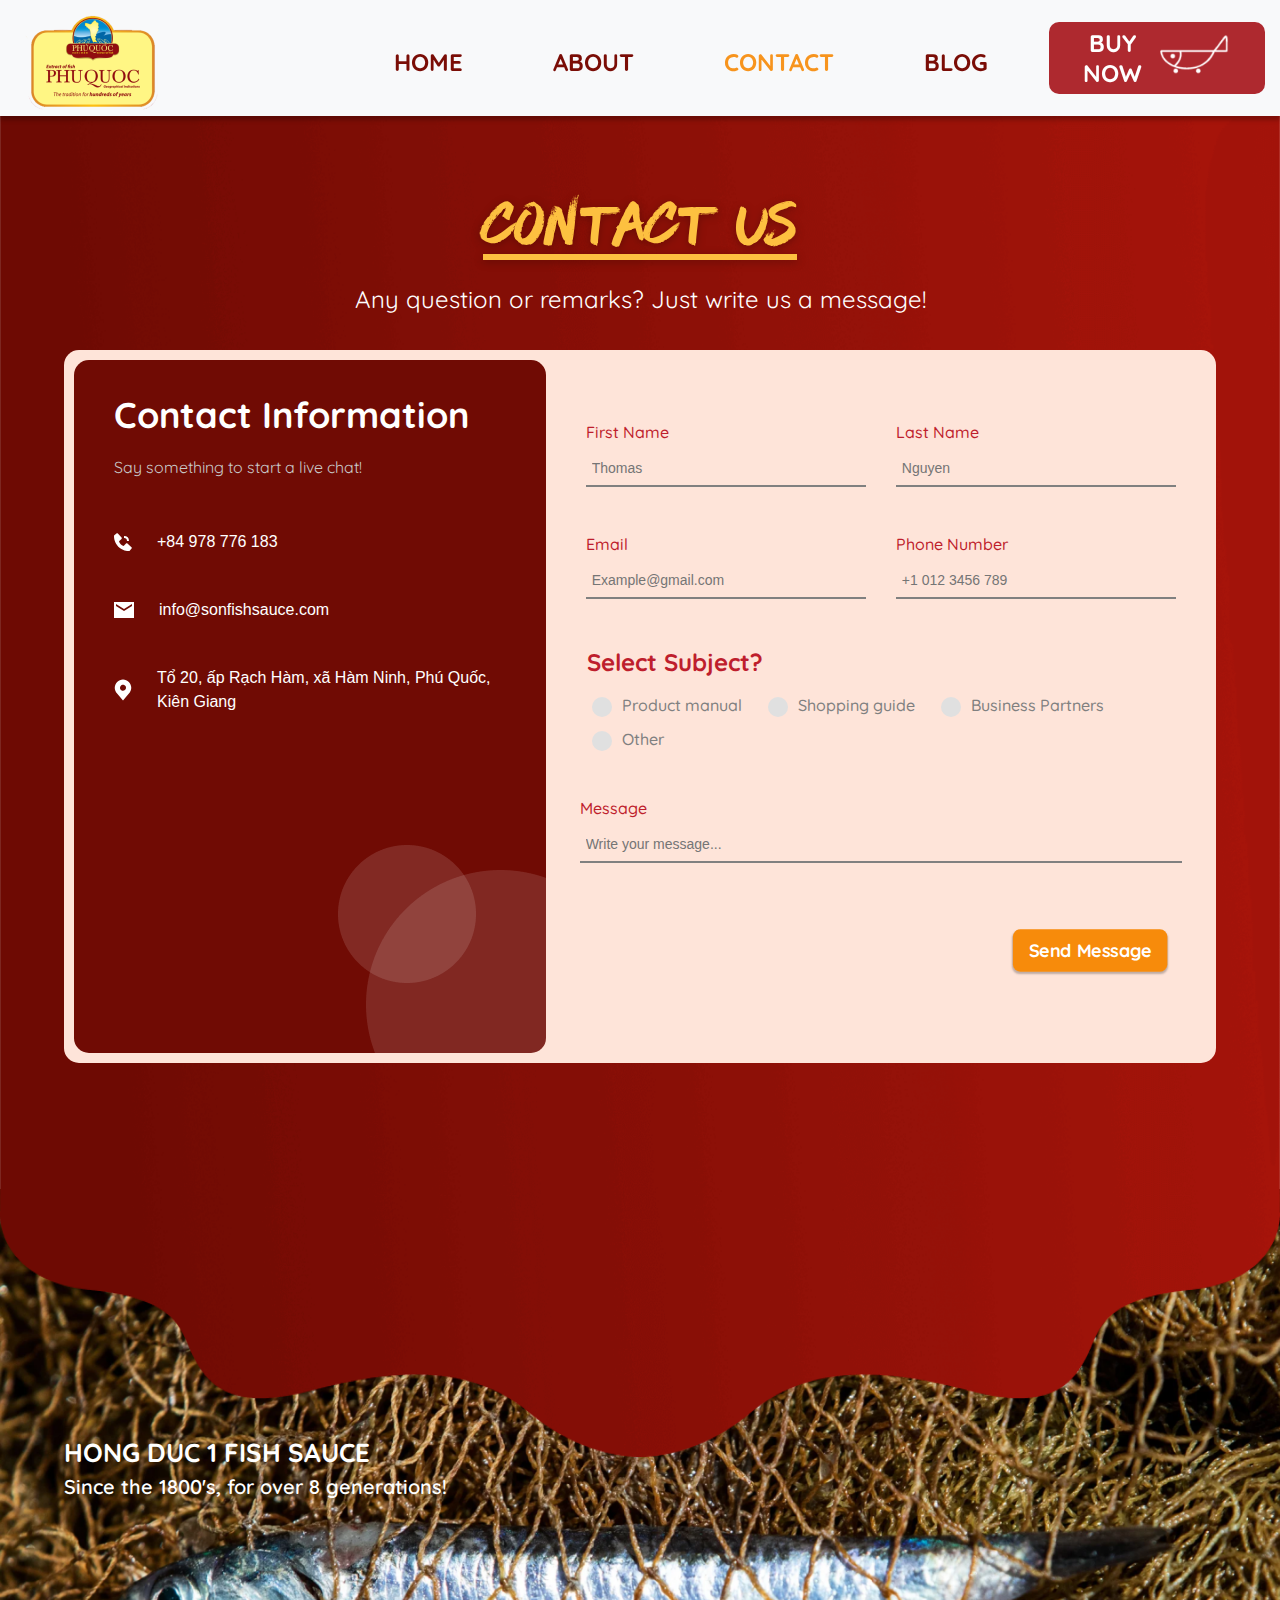
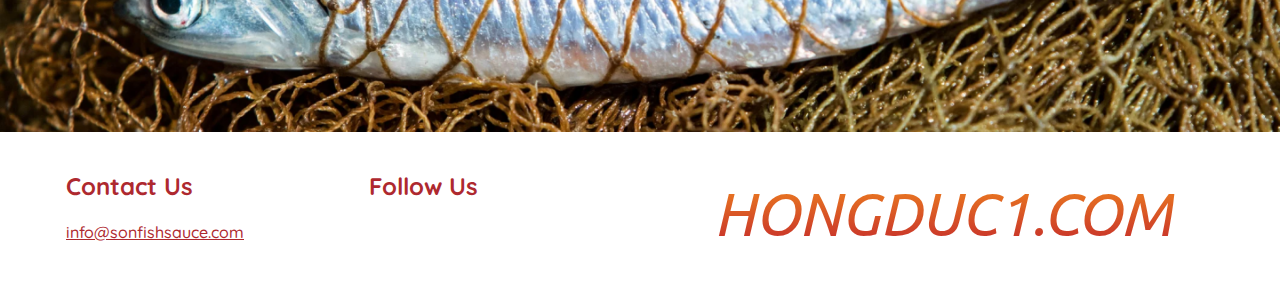
<file: Contact.html>
<!DOCTYPE html>
<html lang="en">

<head>
    <meta http-equiv="Content-Type" content="text/html; charset=utf-8" />
    <meta http-equiv="X-UA-Compatible" content="IE=edge">
    <meta name="viewport" content="width=device-width, initial-scale=1.0">
    <title>Hong Duc Fishsauce - Contact Page</title>
    <!-- icon -->
    <link rel="icon" href="./asset/image/icon_img/favicon.png" sizes="32x32">
    <!-- font gg -->
    <link rel="preconnect" href="https://fonts.googleapis.com">
    <link rel="preconnect" href="https://fonts.gstatic.com" crossorigin>
    <link
        href="https://fonts.googleapis.com/css2?family=Orelega+One&family=Quicksand:wght@300;400;500;600;700&family=Ubuntu:ital,wght@0,500;1,500&display=swap"
        rel="stylesheet">

    <!-- font ansome -->
    <link rel="stylesheet" href="https://cdnjs.cloudflare.com/ajax/libs/font-awesome/6.1.2/css/all.min.css"
        integrity="sha512-1sCRPdkRXhBV2PBLUdRb4tMg1w2YPf37qatUFeS7zlBy7jJI8Lf4VHwWfZZfpXtYSLy85pkm9GaYVYMfw5BC1A=="
        crossorigin="anonymous" referrerpolicy="no-referrer" />

    <!-- slick slide -->
    <link rel="stylesheet" type="text/css" href="./asset/lib/slick/slick.css" />
    <!-- // Add the new slick-theme.css if you want the default styling -->
    <link rel="stylesheet" type="text/css" href="./asset/lib/slick/slick-theme.css" />
    <!-- animation -->
    <link rel="stylesheet" href="https://cdnjs.cloudflare.com/ajax/libs/animate.css/4.1.1/animate.min.css" />
    <!-- bootstrap -->
    <link rel="stylesheet" href="https://stackpath.bootstrapcdn.com/bootstrap/4.3.1/css/bootstrap.min.css"
        integrity="sha384-ggOyR0iXCbMQv3Xipma34MD+dH/1fQ784/j6cY/iJTQUOhcWr7x9JvoRxT2MZw1T" crossorigin="anonymous">
    <link rel="stylesheet" href="./asset/css/main.css">

</head>

<body>
    <div class="contact_page">
        <header class="container-fluid bg-light align-items-center">
            <div class="d-flex flex-row align-items-center">
                <button class="navbar-toggle btn-custom collapsed" type="button" data-toggle="collapse"
                    data-target="#navbarNavDropdown">
                    <span class="filter">
                        <span class="rotate"></span>
                    </span>
                </button>
                <a class="navbar-brand" href="#">
                    <img class="logo_img" src="./asset/image/icon_img/logo phu quoc 2 1.png" alt="">
                </a>
            </div>

            <nav class="navbar navbar-expand-lg navbar-light bg-transparent ml-auto ">
                <div class="collapse navbar-collapse" id="navbarNavDropdown">
                    <ul class="navbar-nav  bg-transparent">
                        <li class="nav-item">
                            <a class="nav-link" href="Home.html">HOME</a>
                        </li>
                        <li class="nav-item">
                            <a class="nav-link" href="About.html">ABOUT</a>
                        </li>
                        <li class="nav-item active">
                            <a class="nav-link" href="Contact.html">CONTACT</a>
                        </li>
                        <li class="nav-item">
                            <a class="nav-link" href="Blog.html">BLOG</a>
                        </li>
                    </ul>
                </div>
            </nav>
            <button class="cart-btn">
                <div class="row col-12 p-0 align-items-center">
                    <div class="col-6 cart-btn-content p-0">
                        <p>BUY NOW</p>
                    </div>
                    <div class="col-6 cart-btn-icon">
                        <img src="./asset/image/icon_img/cart.png" alt="HongDuc-cart" width="90" height="90"
                            class="img-fluid">
                    </div>
                </div>
            </button>
        </header>
        <!-- body content -->

        <section class="contact_part">
            <div class="contact_content">
                <div class="contact_head_content container text-center">
                    <h2>CONTACT US</h2>
                    <p>Any question or remarks? Just write us a message!</p>
                </div>

                <div class="contact_main_content">
                    <div class="col-12 row p-0 mx-0">
                        <div class="col-md-5 contact_form_note d-flex justify-content-between flex-column">
                            <div>
                                <div class="contact_form_note_zone">
                                    <h3>Contact Information</h3>
                                    <p style="font-size: 16px; color: #c9c9c9;">Say something to start a live chat!</p>
                                </div>
                                <div class="contact_form_note_zone">
                                    <ul class="detail">
                                        <li><img src="./asset/image/icon_img/phone.svg" alt="">
                                            <span>+84 978 776 183</span>
                                        </li>
                                        <li><img src="./asset/image/icon_img/mail.svg" alt="">
                                            <a href="#">info@sonfishsauce.com</a>
                                        </li>

                                        <li><img src="./asset/image/icon_img/location.svg" alt="">
                                            <span>Tổ 20, ấp Rạch Hàm, xã Hàm Ninh, Phú Quốc, Kiên Giang</span>
                                        </li>
                                    </ul>
                                </div>
                            </div>
                            <div>
                                <div class="contact_form_note_zone mt-4">
                                    <ul class="icon-list">
                                        <li>
                                            <a href="#">
                                                <i class="fa-brands fa-facebook-f"></i>
                                            </a>
                                        </li>
                                        <li>
                                            <a href="#">
                                                <i class="fa-brands fa-instagram"></i>
                                            </a>
                                        </li>
                                        <li>
                                            <a href="#">
                                                <i class="fa-brands fa-twitter"></i>
                                            </a>
                                        </li>

                                    </ul>
                                </div>
                            </div>
                        </div>
                        <div class="col-md-7 contact_form_infor">
                            <form>
                                <div class="row mx-0 col-12 justify-content-around">
                                    <div class="row col-md-6 flex-column">
                                        <label for="">First Name</label>
                                        <input type="text" placeholder="Thomas">
                                    </div>
                                    <div class="row col-md-6 flex-column">
                                        <label for="">Last Name</label>
                                        <input type="text" placeholder="Nguyen">
                                    </div>
                                </div>
                                <div class="row mx-0 col-12 justify-content-around">
                                    <div class="row col-md-6 flex-column">
                                        <label for="">Email</label>
                                        <input type="text" placeholder="Example@gmail.com">
                                    </div>
                                    <div class="row col-md-6 flex-column">
                                        <label for="">Phone Number</label>
                                        <input type="text" placeholder="+1 012 3456 789">
                                    </div>
                                </div>
                                <div class="row mx-0 col-12 flex-column justify-content-around">
                                    <label class="title-radio text-left px-3"
                                        style="font-size: 24px; font-weight: 700;">Select Subject?</label>
                                    <ul class="row col-12 justify-content-start align-items-baseline subject_list"
                                        style="list-style: none;">
                                        <li>
                                            <input type="radio" id="radio1" class="radio-custom" name="Subject"
                                                value="Product manual">
                                            <label for="radio1" class="radio-custom-label">Product manual</label><br>
                                        </li>
                                        <li>
                                            <input type="radio" id="radio2" class="radio-custom" name="Subject"
                                                value="Shopping guide">
                                            <label for="radio2" class="radio-custom-label">Shopping guide</label><br>
                                        </li>
                                        <li>
                                            <input type="radio" id="radio3" class="radio-custom" name="Subject"
                                                value="Business Partners">
                                            <label for="radio3" class="radio-custom-label">Business Partners</label><br>
                                        </li>
                                        <li>
                                            <input type="radio" id="radio4" class="radio-custom" name="Subject"
                                                value="Other">
                                            <label for="radio4" class="radio-custom-label">Other</label>
                                        </li>
                                    </ul>
                                    <br>

                                </div>
                                <div class="row mx-0 col-12 flex-column px-4">
                                    <label for="">Message</label>
                                    <input type="text" placeholder="Write your message...">
                                </div>

                                <button type="submit"
                                    class="d-flex ml-auto btn-buy align-items-center justify-content-center"
                                    style="transform: scale(0.5) translateX(25%);">
                                    Send Message
                                </button>
                            </form>
                        </div>
                    </div>

                </div>

                <div class="contact_note">
                    <p class="contact-note-1">
                        HONG DUC 1 FISH SAUCE
                    </p>
                    <p class="contact-note-2">
                        Since the 1800's, for over 8 generations!
                    </p>
                </div>
            </div>
        </section>




        <footer>
            <div class="row col-12 mx-0">
                <div class="col-md-3 col-sm-12">
                    <div class="col-wrapper-1">
                        <p>Contact Us</p>
                        <a href="">info@sonfishsauce.com</a>
                    </div>
                </div>
                <div class="col-md-3 col-sm-12">
                    <div class="col-wrapper-1">
                        <p>Follow Us</p>
                        <div class="icon-list">
                            <a href="">
                                <i class="fab fa-facebook"></i>
                            </a>
                            <a href="">
                                <i class="fab fa-instagram"></i>
                            </a>
                            <a href="">
                                <i class="fab fa-twitter"></i>
                            </a>
                        </div>
                    </div>
                </div>
                <div class="col-md-6 col-sm-12 d-flex align-items-center justify-content-center">
                    <div class="col-wrapper-2">
                        <a href="#">HONGDUC1.COM </a>
                    </div>
                </div>
            </div>
        </footer>
    </div>


    <!-- slick slider -->
    <script type="text/javascript" src="https://code.jquery.com/jquery-1.11.0.min.js"></script>
    <script type="text/javascript" src="./asset/lib/slick/slick.min.js"></script>

    <!-- bs4 + fontansome -->
    <script src="https://cdnjs.cloudflare.com/ajax/libs/popper.js/1.14.7/umd/popper.min.js"
        integrity="sha384-UO2eT0CpHqdSJQ6hJty5KVphtPhzWj9WO1clHTMGa3JDZwrnQq4sF86dIHNDz0W1"
        crossorigin="anonymous"></script>
    <script src="https://stackpath.bootstrapcdn.com/bootstrap/4.3.1/js/bootstrap.min.js"
        integrity="sha384-JjSmVgyd0p3pXB1rRibZUAYoIIy6OrQ6VrjIEaFf/nJGzIxFDsf4x0xIM+B07jRM"
        crossorigin="anonymous"></script>
    <script src="./asset/js/index.js"></script>
</body>

</html>
</file>
<file: asset/css/main.css>
* {
  margin: 0;
  padding: 0;
  border: 0;
  font-size: 100%;
  -webkit-box-sizing: border-box;
          box-sizing: border-box;
}
* h1, * h2, * h3, * h4, * h5, * h6 {
  margin: 0;
}

@font-face {
  font-family: "SVN-Have Heart 2";
  src: url("../../asset/fonts/SVN-Have Heart 2.ttf");
  font-style: normal;
}
@font-face {
  font-family: "Ubuntu Italic";
  src: url("../../asset/fonts/Ubuntu-Italic.ttf");
  font-style: normal;
}
@font-face {
  font-family: "Oldicon";
  src: url("../../asset/fonts/Oldicon.woff") format("woff");
  font-style: normal;
}
@font-face {
  font-family: "FoodIcons";
  src: url("../../asset/fonts/Foodicons.woff") format("woff");
  font-style: normal;
  font-display: swap;
}
.btn-custom {
  -webkit-box-shadow: 2px 2px 2px 0 rgba(0, 0, 0, 0.25);
          box-shadow: 2px 2px 2px 0 rgba(0, 0, 0, 0.25);
  display: none;
  position: relative;
  font-weight: 500;
  padding: 12px 42px 12px 12px;
  line-height: 1.3;
  padding: 0 !important;
  border: 2px solid rgba(128, 128, 128, 0.6);
  border-radius: 5px;
  width: 50px;
  height: 50px;
  margin-left: 0px;
  background-color: transparent;
  -webkit-transform: scale(0.8);
          transform: scale(0.8);
}
.btn-custom:focus {
  outline: none;
}
.btn-custom .filter {
  position: absolute;
  height: 50px;
  width: 50px;
  top: 33px;
  right: -8.5px;
  -webkit-transform: translateY(-50%);
          transform: translateY(-50%);
  cursor: pointer;
  opacity: 0.7;
}

.btn-custom .filter span,
.btn-custom .filter span:before,
.btn-custom .filter span:after {
  -webkit-transition: all 0.3s ease-in-out;
  transition: all 0.3s ease-in-out;
  background: gray;
  position: absolute;
}

.btn-custom .filter span:before,
.btn-custom .filter span:after {
  content: "";
  display: block;
  width: 20px;
  height: 2px;
  left: 0px;
}

.btn-custom .filter span {
  height: 2px;
  width: 20px;
  top: 7px;
  left: 8.5px;
  -webkit-box-shadow: 0px 0px 0 gray;
          box-shadow: 0px 0px 0 gray;
}

.btn-custom .filter span:before {
  top: 7px;
}

.btn-custom .filter span:after {
  top: 15px;
}

.btn-custom[aria-expanded=true] .filter span {
  -webkit-transition: all 0.1s ease-in-out;
  transition: all 0.1s ease-in-out;
  background: transparent;
  -webkit-box-shadow: 8px 11px 0 transparent;
          box-shadow: 8px 11px 0 transparent;
}

.btn-custom[aria-expanded=true] .filter::after,
.btn-custom[aria-expanded=true] .filter::before {
  opacity: 0;
}

.btn-custom[aria-expanded=true] .filter span.rotate::after,
.btn-custom[aria-expanded=true] .filter span.rotate::before {
  opacity: 1;
}

.btn-custom[aria-expanded=true] .filter span:before {
  top: 4px;
}

.btn-custom[aria-expanded=true] .filter span.rotate::before {
  -webkit-transform: rotate(45deg) translate(3px, 1px);
          transform: rotate(45deg) translate(3px, 1px);
}

.btn-custom[aria-expanded=true] .filter span.rotate::after {
  -webkit-transform: rotate(-45deg) translate(6.5px, -5px);
          transform: rotate(-45deg) translate(6.5px, -5px);
}

.cart-btn {
  max-width: 216px;
  border-radius: 10px;
  background-color: #AE292F;
  display: -webkit-box;
  display: -ms-flexbox;
  display: flex;
  -webkit-box-pack: center;
      -ms-flex-pack: center;
          justify-content: center;
  padding-left: 18px;
  padding-right: 18px;
}
.cart-btn:focus {
  outline: none;
}
.cart-btn:hover {
  color: #fff;
  background-color: #F78B0B;
}
.cart-btn .cart-btn-content p {
  color: #fff;
  line-height: 30px;
  font-weight: 700;
  font-size: 24px;
  margin-bottom: 0;
}
.cart-btn .cart-btn-icon {
  padding-right: 18px;
  padding-left: 0px;
}

.btn-buy {
  width: 309px;
  height: 85px;
  background-color: #F78B0B;
  border-radius: 15px;
  -webkit-box-shadow: 0 4px 4px 0 rgba(0, 0, 0, 0.25);
          box-shadow: 0 4px 4px 0 rgba(0, 0, 0, 0.25);
  color: #fff;
  font-size: 36px;
  font-family: "Quicksand";
  font-weight: 700;
  z-index: 1;
  margin-top: auto;
}
.btn-buy:focus {
  outline: none;
}
.btn-buy:hover {
  background-color: #AE292F;
  color: #FDC040;
}

.subscribe {
  overflow-x: auto;
  height: 64px;
  width: 450px;
  display: -webkit-box;
  display: -ms-flexbox;
  display: flex;
  -webkit-box-align: center;
      -ms-flex-align: center;
          align-items: center;
  -webkit-box-pack: justify;
      -ms-flex-pack: justify;
          justify-content: space-between;
  border-radius: 54px;
  overflow: hidden;
  background-color: #FFD0D0;
  -webkit-box-shadow: 0 4px 4px 0 rgba(187, 25, 14, 0.5019607843);
          box-shadow: 0 4px 4px 0 rgba(187, 25, 14, 0.5019607843);
}
.subscribe input {
  font-family: Quicksand;
  font-size: 24px;
  border: 0;
  -webkit-box-flex: 1;
      -ms-flex: 1;
          flex: 1;
  padding: 0 16px;
  outline: none;
  background-color: transparent;
  color: #838383;
}
.subscribe input::-webkit-input-placeholder {
  color: inherit;
}
.subscribe input::-moz-placeholder {
  color: inherit;
}
.subscribe input:-ms-input-placeholder {
  color: inherit;
}
.subscribe input::-ms-input-placeholder {
  color: inherit;
}
.subscribe input::placeholder {
  color: inherit;
}
.subscribe button {
  padding: 20px 40px;
  border: 0;
  height: 64px;
  width: 160px;
  border-radius: 44px;
  background-color: #AE292F;
  cursor: pointer;
  -webkit-transition: all 0.2s;
  transition: all 0.2s;
  -webkit-transform: translateX(-20px);
          transform: translateX(-20px);
}
.subscribe button:hover {
  background-color: #0fb9b1;
}
.subscribe button i {
  color: #fefefe;
}

@media (max-width: 768px) {
  .btn-buy {
    width: 200px;
    height: 50px;
    font-size: 22px;
  }
  .cart-btn {
    max-width: 150px;
    padding-right: 8px;
    padding-left: 8px;
  }
  .cart-btn .cart-btn-icon {
    padding-right: 2px;
    padding-left: 0px;
  }
  .cart-btn {
    -webkit-transform: translateY(12px);
            transform: translateY(12px);
  }
}
@media (max-width: 576px) {
  .btn-custom {
    background-color: #f8f9fa;
    position: fixed;
    top: 116px;
    left: 10px;
    z-index: 4;
  }
}
body .aawp .aawp-button.aawp-button--icon,
body .aawp-button.aawp-button--icon {
  position: relative;
  background: -webkit-gradient(linear, left top, left bottom, from(#f7dfa5), to(#f0c14b)) repeat scroll 0 0 transparent;
  background: linear-gradient(180deg, #f7dfa5, #f0c14b) repeat scroll 0 0 transparent;
  border-color: #9c7e31 #90742d #786025 !important;
  border-radius: 3px;
  -webkit-box-shadow: inset 0 1px 0 hsla(0, 0%, 100%, 0.4);
          box-shadow: inset 0 1px 0 hsla(0, 0%, 100%, 0.4);
  color: #111 !important;
  border: 1px solid #ccc !important;
  -webkit-box-sizing: border-box;
          box-sizing: border-box;
  color: #333 !important;
  cursor: pointer;
  display: inline-block;
  font-size: 14px;
  font-weight: 400;
  line-height: 19px;
  margin: 0;
  padding: 7px 12px 6px 32px;
  text-align: center;
  text-decoration: none !important;
}
body .aawp .aawp-button.aawp-button--icon-black:before,
body .aawp-button.aawp-button--icon-black:before {
  background-image: url("/../asset/image/icon_img/icon-cart-black.svg");
  background-position: 9px;
  background-repeat: no-repeat;
  background-size: 14px 14px;
  bottom: 0;
  content: "";
  left: 0;
  position: absolute;
  right: 0;
  top: 0;
}
body .aawp .aawp-button.aawp-button--amazon:hover,
body .aawp-button.aawp-button--amazon:active,
body .aawp-button.aawp-button--amazon:focus,
body .aawp-button.aawp-button--amazon:hover {
  background: #eeb933;
  background: -webkit-gradient(linear, left top, left bottom, from(#f5d78e), to(#eeb933)) repeat scroll 0 0 transparent;
  background: linear-gradient(180deg, #f5d78e, #eeb933) repeat scroll 0 0 transparent;
  color: #111 !important;
}
body .aawp-product__price--current {
  font-size: 20px;
  font-weight: 700;
}
body .aawp-product__title {
  font-size: 18px;
  font-weight: 700;
  margin: 0 0 15px;
  color: #9200ab;
  text-decoration: none;
}
body .aawp-product__title:hover {
  color: #a7bf49;
}
body .aawp-star-rating {
  background-image: url("/../asset/image/icon_img/v1.svg");
  background-position: 0;
  background-repeat: repeat-x;
  vertical-align: middle;
  background-size: 16px 16px;
  display: inline-block;
  height: 16px;
  position: relative;
  width: 80px;
}
body .aawp-star-rating > span {
  background-image: url("/../asset/image/icon_img/v1-active.svg");
  background-size: 16px 16px;
  bottom: 0;
  display: block;
  height: 16px;
  left: 0;
  position: absolute;
  top: 0;
}
body .note-list {
  list-style: none;
}
body .note-list .note-list-item {
  background-color: rgba(253, 192, 64, 0.18);
  padding: 15px 15px;
  margin-bottom: 10px;
  display: -webkit-box;
  display: -ms-flexbox;
  display: flex;
  -webkit-box-align: center;
      -ms-flex-align: center;
          align-items: center;
}
body .note-list .note-list-item p {
  margin-bottom: 0;
  padding-left: 20px;
  font-size: 14px;
}
body .note-list .note-list-item a {
  color: #FDC040;
  font-weight: bold;
}
body .ingredients-list {
  padding-left: 3rem;
  list-style: none;
}
body .ingredients-list label {
  padding-left: 10px;
  position: relative;
  bottom: 1.85px;
}
body .ingredients-list input[type=checkbox]:checked ~ label {
  text-decoration: line-through;
}
body .introduction-list {
  list-style: decimal;
  padding-left: 4rem;
}
body .introduction-list li {
  padding-left: 10px;
}
body .products-list .img_post {
  cursor: pointer;
}
body .products-list .img_post:hover img {
  -webkit-box-shadow: 0 4px 8px rgba(0, 0, 0, 0.25), 0 10px 10px rgba(0, 0, 0, 0.22);
          box-shadow: 0 4px 8px rgba(0, 0, 0, 0.25), 0 10px 10px rgba(0, 0, 0, 0.22);
}
body .step_consume {
  padding: 0;
  margin: 2rem auto;
}
body .step_consume .item {
  border: 1px solid rgba(0, 0, 0, 0.05);
}
body .step_consume .item .step_item {
  padding: 5px;
  display: -webkit-box;
  display: -ms-flexbox;
  display: flex;
  -webkit-box-orient: vertical;
  -webkit-box-direction: normal;
      -ms-flex-direction: column;
          flex-direction: column;
  -webkit-box-align: center;
      -ms-flex-align: center;
          align-items: center;
}
body .step_consume .item .step_item div {
  text-align: center;
}
body .step_consume .item .step_item div:nth-child(2) {
  font-weight: bold;
  color: gray;
}
body .step_consume .item .step_item div:nth-child(3) {
  font-size: 14px;
}
body .blog_page .blog_part .blog_content .blog_main_content .blog-wrap {
  display: none;
}
body .yel-color {
  color: #FDC040;
}
body .icon-custom {
  opacity: 0.7;
  margin: 0 auto;
  height: 35px;
  line-height: 35px;
}
body .icon-food {
  font-size: 20px;
  font-style: normal;
}
body .icon-food::before {
  content: "\e900";
  font-family: Oldicon;
}
body .icon-clock {
  font-size: 20px;
  font-style: normal;
}
body .icon-clock::before {
  content: "\f10c";
  font-family: Oldicon;
}
body .icon-cooking {
  font-size: 20px;
  font-style: normal;
}
body .icon-cooking::before {
  content: "\f114";
  font-family: FoodIcons;
}
body .icon-fire {
  font-size: 20px;
  font-style: normal;
}
body .icon-fire::before {
  content: "\e901";
  font-family: Oldicon;
}
body h1 {
  font-family: "Orelega One";
  font-weight: 400;
  font-size: 96px;
  line-height: 1;
  text-align: center;
  color: #fff;
  margin-bottom: 1.5rem;
}
body h2 {
  font-family: "SVN-Have Heart 2";
  font-weight: 400;
  font-size: 64px;
  line-height: 0.5;
  color: #FDC040;
  text-decoration: underline;
  margin-bottom: 69px;
  -webkit-filter: drop-shadow(0px 2px 4px rgba(0, 0, 0, 0.2509803922));
          filter: drop-shadow(0px 2px 4px rgba(0, 0, 0, 0.2509803922));
  text-underline-offset: 10px;
}
body h3 {
  font-family: "Quicksand";
  font-weight: 700;
  font-size: 36px;
  line-height: 30px;
  color: #fff;
}
body h4 {
  font-family: "Orelega One";
  font-weight: 400;
  font-size: 32px;
  line-height: 1.4;
  color: #BE1E2D;
}
body p {
  font-family: "Quicksand";
  font-weight: 400;
  font-size: 24px;
  line-height: 38px;
  text-align: center;
}
body header {
  -webkit-box-shadow: 0px 4px 4px 0 rgba(0, 0, 0, 0.25);
          box-shadow: 0px 4px 4px 0 rgba(0, 0, 0, 0.25);
  position: fixed;
  top: 0;
  left: 0;
  z-index: 99;
  width: 100%;
  height: 116px;
  display: -webkit-box;
  display: -ms-flexbox;
  display: flex;
  -webkit-box-align: center;
      -ms-flex-align: center;
          align-items: center;
  -webkit-box-pack: justify;
      -ms-flex-pack: justify;
          justify-content: space-between;
}
body header .navbar .navbar-brand .logo-img {
  max-width: 170px;
}
body header .navbar-collapse ul {
  display: -webkit-box;
  display: -ms-flexbox;
  display: flex;
  -webkit-box-align: center;
      -ms-flex-align: center;
          align-items: center;
}
body header .navbar-collapse ul .nav-item {
  border-radius: 25px;
  -webkit-box-pack: center;
      -ms-flex-pack: center;
          justify-content: center;
  display: -webkit-box;
  display: -ms-flexbox;
  display: flex;
  -webkit-box-align: center;
      -ms-flex-align: center;
          align-items: center;
  -webkit-transition: all ease-in-out 150ms;
  transition: all ease-in-out 150ms;
  margin: 1.5px 10px;
}
body header .navbar-collapse ul .nav-item .nav-link {
  font-family: "Quicksand";
  color: #7A0D06;
  padding: 5px 35px;
  font-weight: 700;
  text-decoration: none;
  font-size: 24px;
  line-height: 30px;
}
body header .navbar-collapse ul .nav-item:hover .nav-link {
  color: #F7941D !important;
}
body header .navbar-collapse ul li.active .nav-link {
  color: #F7941D !important;
}
body footer {
  padding: 35px 20px;
  background-color: #fff;
  -webkit-box-shadow: 0px -1px 4px 0 rgba(0, 0, 0, 0.25);
          box-shadow: 0px -1px 4px 0 rgba(0, 0, 0, 0.25);
}
body footer .col-wrapper-1 {
  font-family: "Quicksand";
  color: #AE292F;
  padding-left: 1rem;
  padding-right: 1rem;
}
body footer .col-wrapper-1 p:first-child {
  font-size: 24px;
  font-weight: 700;
  text-align: left;
  margin-bottom: 15px;
}
body footer .col-wrapper-1 p:last-child {
  font-size: px;
  font-weight: 700;
}
body footer .col-wrapper-1 > a {
  font-size: 16px;
  font-weight: 500;
  color: #AE292F;
  text-decoration: underline;
}
body footer .col-wrapper-1 .icon-list {
  overflow: auto;
}
body footer .col-wrapper-1 .icon-list a {
  color: #AE292F;
  margin-right: 1rem;
}
body footer .col-wrapper-1 .icon-list a i {
  font-size: 20px;
}
body footer .col-wrapper-1 .icon-list a:hover {
  text-decoration: none;
}
body footer .col-wrapper-1 .icon-list a:hover i {
  color: #F78B0B;
}
body footer .col-wrapper-2 {
  display: -webkit-box;
  display: -ms-flexbox;
  display: flex;
  -webkit-box-align: center;
      -ms-flex-align: center;
          align-items: center;
  -webkit-box-pack: center;
      -ms-flex-pack: center;
          justify-content: center;
}
body footer .col-wrapper-2 a {
  font-family: "Ubuntu";
  font-style: italic;
  font-size: 60px;
  font-weight: 500;
  color: #AE292F;
  text-decoration: none;
  background: -webkit-gradient(linear, left top, left bottom, from(#F7941D), to(#BE1E2D));
  background: linear-gradient(to bottom, #F7941D, #BE1E2D);
  -webkit-background-clip: text;
          background-clip: text;
  padding: 0 5px;
  -webkit-text-fill-color: transparent;
}
body .home_page {
  background-image: url("/../asset/image/bg_img/introduce_bg_1.png"), url("/../asset/image/bg_img/introduce_bg_2.png"), url("/../asset/image/bg_img/introduce_bg_3.png"), url("/../asset/image/bg_img/introduce_bg_4.png");
  background-position: top -50px left 4vw, top -50px left 0, top -50px left -8vw, top -50px left 0;
  background-size: 100% 1500px, 100% 1300px, 100% 1150px, 100% 1250px;
  background-repeat: no-repeat, no-repeat, no-repeat, no-repeat;
  position: relative;
  width: 100%;
}
body .home_page .slick-dots {
  bottom: 25px;
}
body .home_page .slick-dots li button:before {
  font-size: 25px;
}
body .home_page .introduce_part {
  margin-top: 116px;
  margin-bottom: 5rem;
  position: relative;
  width: 100%;
}
body .home_page .introduce_part .introduce_content {
  text-align: right;
}
body .home_page .introduce_part .introduce_content img:first-child {
  width: 100%;
  padding-left: 13%;
  padding-right: 11%;
}
body .home_page .introduce_part .introduce_content .introduce_content_text {
  background-image: url("/../asset/image/bg_img/ca2.png");
  background-position: right 0 bottom 0;
  background-size: inherit;
  background-repeat: no-repeat;
  padding: 32px 109px;
  width: 80%;
  margin-left: auto;
}
body .home_page .introduce_part .introduce_content .introduce_content_text h1 {
  margin-bottom: 2rem;
}
body .home_page .introduce_part .introduce_content .introduce_content_text p {
  color: #fff;
  margin-bottom: 3rem;
}
body .home_page .introduce_part .introduce_content .introduce_content_text .prize-img {
  margin-top: 2rem;
  margin-right: -2rem;
  -webkit-filter: drop-shadow(1px 4px 4px gray);
          filter: drop-shadow(1px 4px 4px gray);
}
body .home_page .products_part {
  text-align: center;
  margin-bottom: 70px;
  padding-top: 10rem;
}
body .home_page .products_part .products-item .products-item-wrap {
  background-repeat: no-repeat;
  border-radius: 20px;
  -webkit-box-shadow: 4px 4px 4px 0 rgba(0, 0, 0, 0.25);
          box-shadow: 4px 4px 4px 0 rgba(0, 0, 0, 0.25);
}
body .home_page .products_part .products-item {
  background-color: #FFD0D0;
  border-radius: 20px;
  margin-top: 54px;
}
body .home_page .products_part .products-item:nth-child(even) .products-item-wrap {
  background-color: #FEE4D9;
  background-image: url("/../asset/image/bg_img/ca2.png");
  background-position: bottom -55px right 150px;
  background-size: contain;
  background-repeat: no-repeat;
}
body .home_page .products_part .products-item:nth-child(even) .products-item-wrap .products-contain-left {
  display: -webkit-box;
  display: -ms-flexbox;
  display: flex;
  -webkit-box-orient: vertical;
  -webkit-box-direction: normal;
      -ms-flex-direction: column;
          flex-direction: column;
  text-align: left;
  padding: 0 20px;
}
body .home_page .products_part .products-item:nth-child(even) .products-item-wrap .products-contain-left p {
  text-align: left;
  margin-bottom: 20px;
}
body .home_page .products_part .products-item:nth-child(even) .products-item-wrap .products-contain-left .detail-1 {
  color: #AE292F;
  font-size: 20px;
  font-weight: 600;
  line-height: 1.2;
}
body .home_page .products_part .products-item:nth-child(even) .products-item-wrap .products-contain-left .detail-2 {
  color: #AE292F;
  width: 80%;
  font-size: 16px;
  font-weight: 500;
  line-height: 1.2;
}
body .home_page .products_part .products-item:nth-child(even) .products-item-wrap .products-contain-left .btn-buy {
  text-align: center;
  margin-right: auto;
}
body .home_page .products_part .products-item:nth-child(even) .products-item-wrap .products-contain-right {
  display: -webkit-box;
  display: -ms-flexbox;
  display: flex;
  -ms-flex-preferred-size: 360px;
      flex-basis: 360px;
  overflow: hidden;
}
body .home_page .products_part .products-item:nth-child(even) .products-item-wrap .products-contain-right video {
  border-radius: 10px;
  -o-object-fit: cover;
     object-fit: cover;
  -o-object-position: center;
     object-position: center;
  height: 360px;
  width: 360px;
}
body .home_page .products_part .products-item:nth-child(odd) .products-item-wrap {
  background-color: #FEE4D9;
  background-image: url("/../asset/image/bg_img/ca1.png");
  background-position: bottom -55px left 150px;
  background-size: contain;
  background-repeat: no-repeat;
}
body .home_page .products_part .products-item:nth-child(odd) .products-item-wrap .products-contain-right {
  display: -webkit-box;
  display: -ms-flexbox;
  display: flex;
  -webkit-box-orient: vertical;
  -webkit-box-direction: normal;
      -ms-flex-direction: column;
          flex-direction: column;
  text-align: left;
  padding: 0 28px;
}
body .home_page .products_part .products-item:nth-child(odd) .products-item-wrap .products-contain-right p {
  text-align: left;
  margin-bottom: 20px;
}
body .home_page .products_part .products-item:nth-child(odd) .products-item-wrap .products-contain-right .detail-1 {
  color: #AE292F;
  font-size: 20px;
  font-weight: 600;
  line-height: 1.2;
}
body .home_page .products_part .products-item:nth-child(odd) .products-item-wrap .products-contain-right .detail-2 {
  color: #AE292F;
  width: 80%;
  font-size: 16px;
  font-weight: 500;
  line-height: 1.2;
}
body .home_page .products_part .products-item:nth-child(odd) .products-item-wrap .products-contain-right .btn-buy {
  text-align: center;
  margin-left: auto;
}
body .home_page .products_part .products-item:nth-child(odd) .products-item-wrap .products-contain-left {
  display: -webkit-box;
  display: -ms-flexbox;
  display: flex;
  -ms-flex-preferred-size: 360px;
      flex-basis: 360px;
  overflow: hidden;
}
body .home_page .products_part .products-item:nth-child(odd) .products-item-wrap .products-contain-left video {
  -o-object-fit: cover;
     object-fit: cover;
  -o-object-position: center;
     object-position: center;
  height: 360px;
  width: auto;
  border-radius: 10px;
}
body .home_page .products_part .products-item .products-item-wrap {
  position: relative;
  padding: 56px 68px;
  display: -webkit-box;
  display: -ms-flexbox;
  display: flex;
  -webkit-box-pack: justify;
      -ms-flex-pack: justify;
          justify-content: space-between;
}
body .home_page .products_part .products-item .products-item-wrap:after {
  content: "";
  position: absolute;
  left: 60px;
  top: 56px;
  width: 78%;
  height: -webkit-fill-available;
  background-position: left;
  background-size: cover;
  background-repeat: no-repeat;
}
body .home_page .caroucel_order_part {
  margin: 54px 51px;
}
body .home_page .caroucel_order_part .client_slides .slick-dots {
  display: none !important;
}
body .home_page .customer_infor_part {
  font-family: "Quicksand";
  text-align: center;
  position: relative;
}
body .home_page .customer_infor_part .mail_input_slides .slick-dots {
  bottom: 5px;
}
body .home_page .customer_infor_part .mail_input_slides .slick-dots li.slick-active button:before {
  color: #AE292F !important;
}
body .home_page .customer_infor_part .mail_input_slides .slick-dots li button:before {
  color: gray !important;
  opacity: 0.8;
}
body .home_page .customer_infor_part .mail_input_slides img {
  width: 100%;
}
body .home_page .customer_infor_part .mail_input_slides .slide_item .customer_infor_form {
  position: absolute;
}
body .home_page .customer_infor_part .mail_input_slides .slide_item .customer_infor_form h2 {
  color: #AE292F;
  text-decoration: none;
  margin-bottom: 10px;
  line-height: 1.2;
}
body .home_page .customer_infor_part .mail_input_slides .slide_item .customer_infor_form form {
  margin: auto;
}
body .home_page .customer_infor_part .mail_input_slides .slide_item:nth-child(even) .customer_infor_form {
  max-width: 700px;
  top: 30%;
  left: 8%;
}
body .home_page .customer_infor_part .mail_input_slides .slide_item:nth-child(odd) .customer_infor_form {
  max-width: 700px;
  bottom: 15%;
  left: 20%;
}
body .about_page {
  background-image: url("/../asset/image/bg_img/tradition_bg_1.png"), url("/../asset/image/bg_img/tradition_bg_2.png"), url("/../asset/image/bg_img/tradition_bg_3.png"), url("/../asset/image/bg_img/tradition_bg_4.png"), url("/../asset/image/bg_img/culture_bg-1.png"), url("/../asset/image/bg_img/culture_bg-2.png"), url("/../asset/image/bg_img/culture_bg-3.png"), url("/../asset/image/bg_img/culture_bg-4.png");
  background-position: top 116px left 0, top 116px left 0, top 116px left 0, top 116px left 0, bottom 160px left 0px, bottom 160px left 0px, bottom 160px left 0px, bottom 160px left 0px;
  background-size: 100% 1000px, 100% 1085px, 100% 1200px, 100% 1400px, 100% 1600px, 100% 1650px, 100% 1750px, 100% 1850px;
  background-repeat: no-repeat;
  position: relative;
  z-index: 1;
  width: 100%;
  overflow: hidden;
}
body .about_page .tradition-part {
  position: relative;
  width: 100% auto;
  position: relative;
  margin-top: 116px;
  padding-top: 3rem;
}
body .about_page .tradition-part h3 {
  margin-bottom: 1rem;
}
body .about_page .tradition-part p {
  color: #fff;
  font-family: "Quicksand";
  font-weight: 600;
  font-size: 16px;
  text-align: left;
  line-height: 30px;
}
body .about_page .tradition-part .tradition_content {
  margin-left: 3%;
  margin-right: 3%;
  padding-top: 30px;
}
body .about_page .tradition-part .tradition_content .tradition_head_content {
  margin-bottom: 2rem;
}
body .about_page .tradition-part .tradition_content .tradition_head_content h2 {
  margin-bottom: 50px;
}
body .about_page .tradition-part .tradition_content .tradition_head_content p {
  text-align: center;
}
body .about_page .tradition-part .tradition_content .tradition_main_content {
  background-image: url("/../asset/image/bg_img/ca1.png");
  background-position: center;
  background-size: contain;
  background-repeat: no-repeat;
}
body .about_page .tradition-part .tradition_content .tradition_main_content .tradition_content_col {
  padding-left: 2%;
  padding-right: 2%;
}
body .about_page .gallery_part {
  background-image: url("/../asset/image/bg_img/ca3.png"), url("/../asset/image/bg_img/ca4.png");
  background-position: right 0 top 0, left 0 bottom 0;
  background-size: 70%, auto;
  background-repeat: no-repeat, no-repeat;
  padding-top: 32rem;
  padding-bottom: 32rem;
  position: relative;
  z-index: 0;
}
body .about_page .gallery_part .client_slides {
  padding-top: 51px;
  padding-bottom: 51px;
}
body .about_page .gallery_part .client_slides .cover_img img {
  border-radius: 1.5rem;
}
body .about_page .gallery_part .prev_arr {
  left: 10%;
  top: 50%;
  -webkit-transform: translateY(-50%);
          transform: translateY(-50%);
}
body .about_page .gallery_part .next_arr {
  right: 10%;
  bottom: 50%;
  -webkit-transform: translateY(50%);
          transform: translateY(50%);
}
body .about_page .gallery_part .prev_arr,
body .about_page .gallery_part .next_arr {
  position: absolute;
  -webkit-box-shadow: none;
          box-shadow: none;
  width: -webkit-fit-content;
  width: -moz-fit-content;
  width: fit-content;
  height: -webkit-fit-content;
  height: -moz-fit-content;
  height: fit-content;
  background-color: transparent;
  border: 3px solid black;
  border-radius: 50%;
  width: 68px;
  height: 68px;
  z-index: 1;
}
body .about_page .gallery_part .prev_arr i,
body .about_page .gallery_part .next_arr i {
  font-size: 44px;
}
body .about_page .gallery_part .prev_arr::before,
body .about_page .gallery_part .next_arr::before {
  width: 100%;
  height: 100%;
}
body .about_page .gallery_part .prev_arr:focus,
body .about_page .gallery_part .next_arr:focus {
  outline: none;
}
body .about_page .gallery_part .prev_arr:hover,
body .about_page .gallery_part .next_arr:hover {
  border-color: #BE1E2D;
}
body .about_page .gallery_part .prev_arr:hover i,
body .about_page .gallery_part .next_arr:hover i {
  color: #BE1E2D;
}
body .about_page .gallery_part .slick-disabled {
  border-color: #BE1E2D;
}
body .about_page .gallery_part .slick-disabled i {
  color: #BE1E2D;
}
body .about_page .gallery_part .cover_img {
  display: -webkit-box;
  display: -ms-flexbox;
  display: flex;
  -webkit-box-pack: center;
      -ms-flex-pack: center;
          justify-content: center;
}
body .about_page .culture_part {
  background-image: url("/../asset/image/bg_img/ca5.png");
  background-position: bottom 130px;
  background-size: contain;
  background-repeat: no-repeat;
  padding-bottom: 40px;
}
body .about_page .culture_part .culture_content {
  color: #fff;
  margin-left: 3%;
  margin-right: 3%;
  padding-left: 2%;
  padding-right: 2%;
}
body .about_page .culture_part .culture_content .culture_content_wrap {
  width: 25%;
  float: left;
  padding-right: 15px;
}
body .about_page .culture_part .culture_content .img-beach {
  float: right;
  width: 50%;
  position: relative;
  padding-left: 25px;
  margin-top: -100px;
}
body .about_page .culture_part .culture_content .culture_text p {
  text-align: justify;
  font-size: 16px;
  font-weight: 600;
  line-height: 2;
}
body .about_page .culture_part .culture_content p {
  text-align: justify;
  font-size: 16px;
  font-weight: 600;
  line-height: 2;
}
body .contact_page .contact_part .contact_content {
  position: relative;
  z-index: 1;
  margin-top: 116px;
  padding-top: 84px;
  background-image: url("/../asset/image/bg_img/contact_bg.png"), url("/../asset/image/bg_img/unsplash_kEiAOgMtp9w.png");
  background-position: top 0 left 0, bottom -25vh left 0;
  background-size: 100% 77%, 100% auto;
  background-repeat: no-repeat;
  padding-bottom: 300px;
}
body .contact_page .contact_part .contact_content .contact_head_content h2 {
  margin-bottom: 3rem;
}
body .contact_page .contact_part .contact_content .contact_head_content p {
  color: #fff;
  margin-bottom: 2rem;
}
body .contact_page .contact_part .contact_content .contact_main_content {
  background-color: #FEE4D9;
  padding: 10px;
  border-radius: 15px;
  margin-left: 5%;
  margin-right: 5%;
}
body .contact_page .contact_part .contact_content .contact_main_content .contact_form_note {
  padding: 40px;
  background-color: #700B04;
  background-image: url("/../asset/image/bg_item_img/Ellipse 793.png"), url("/../asset/image/bg_item_img/Ellipse 794.png");
  background-position: bottom 0 right 0, bottom 70px right 70px;
  background-size: contain contain;
  background-repeat: no-repeat;
  border-radius: 15px;
}
body .contact_page .contact_part .contact_content .contact_main_content .contact_form_note .contact_form_note_zone .detail li {
  margin-top: 44px;
  display: -webkit-box;
  display: -ms-flexbox;
  display: flex;
  -webkit-box-orient: horizontal;
  -webkit-box-direction: normal;
      -ms-flex-direction: row;
          flex-direction: row;
}
body .contact_page .contact_part .contact_content .contact_main_content .contact_form_note .contact_form_note_zone .detail li span,
body .contact_page .contact_part .contact_content .contact_main_content .contact_form_note .contact_form_note_zone .detail li a {
  color: #fff;
  padding-left: 25px;
}
body .contact_page .contact_part .contact_content .contact_main_content .contact_form_note .contact_form_note_zone h3 {
  margin-bottom: 18px;
}
body .contact_page .contact_part .contact_content .contact_main_content .contact_form_note .contact_form_note_zone p {
  color: #fff;
  text-align: left;
}
body .contact_page .contact_part .contact_content .contact_main_content .contact_form_note .contact_form_note_zone ul {
  list-style: none;
}
body .contact_page .contact_part .contact_content .contact_main_content .contact_form_note .contact_form_note_zone .icon-list {
  display: -webkit-box;
  display: -ms-flexbox;
  display: flex;
  -webkit-box-orient: horizontal;
  -webkit-box-direction: normal;
      -ms-flex-direction: row;
          flex-direction: row;
  padding-bottom: 15px;
}
body .contact_page .contact_part .contact_content .contact_main_content .contact_form_note .contact_form_note_zone .icon-list li {
  margin-right: 5rem;
  font-size: 18px;
}
body .contact_page .contact_part .contact_content .contact_main_content .contact_form_note .contact_form_note_zone .icon-list li a {
  color: #fff;
  position: relative;
}
body .contact_page .contact_part .contact_content .contact_main_content .contact_form_note .contact_form_note_zone .icon-list li a i {
  color: #fff;
  font-size: 22px;
  z-index: 1;
  position: relative;
  text-align: center;
  display: -webkit-box;
  display: -ms-flexbox;
  display: flex;
  line-height: 1.8;
  -webkit-transition: ease-in-out 0.2s;
  transition: ease-in-out 0.2s;
}
body .contact_page .contact_part .contact_content .contact_main_content .contact_form_note .contact_form_note_zone .icon-list li a i:before {
  width: 40px;
  height: 40px;
  background-color: #F78B0B;
  position: absolute;
  top: 0;
  left: 0;
  border-radius: 50%;
}
body .contact_page .contact_part .contact_content .contact_main_content .contact_form_note .contact_form_note_zone .icon-list li:hover a i {
  font-size: 28px;
  line-height: 1.5;
  color: #F78B0B;
}
body .contact_page .contact_part .contact_content .contact_main_content .contact_form_note .contact_form_note_zone .icon-list li:hover a i::before {
  background-color: #FEE4D9;
}
body .contact_page .contact_part .contact_content .contact_main_content .contact_form_infor {
  padding: 60px 0 60px 10px;
}
body .contact_page .contact_part .contact_content .contact_main_content .contact_form_infor label {
  font-family: "Quicksand";
  color: #BE1E2D;
  font-size: 16px;
  font-weight: 500;
}
body .contact_page .contact_part .contact_content .contact_main_content .contact_form_infor input {
  border-bottom: 2px solid gray;
  background: transparent;
  font-size: 14px;
  padding: 6px;
  margin-bottom: 45px;
}
body .contact_page .contact_part .contact_content .contact_main_content .contact_form_infor input:focus {
  outline: none;
}
body .contact_page .contact_part .contact_content .contact_main_content .contact_form_infor ul li {
  margin-left: 1rem;
}
body .contact_page .contact_part .contact_content .contact_main_content .contact_form_infor ul label {
  color: gray;
}
body .contact_page .contact_part .contact_content .contact_main_content .contact_form_infor ul input[type=radio]:checked ~ label {
  color: #BE1E2D;
}
body .contact_page .contact_part .contact_content .contact_main_content .contact_form_infor ul .radio-custom {
  opacity: 0;
  position: absolute;
}
body .contact_page .contact_part .contact_content .contact_main_content .contact_form_infor ul .radio-custom,
body .contact_page .contact_part .contact_content .contact_main_content .contact_form_infor ul .radio-custom-label {
  display: inline-block;
  vertical-align: middle;
  margin: 5px;
  cursor: pointer;
}
body .contact_page .contact_part .contact_content .contact_main_content .contact_form_infor ul .radio-custom-label {
  position: relative;
}
body .contact_page .contact_part .contact_content .contact_main_content .contact_form_infor ul .radio-custom + .radio-custom-label:before {
  content: "";
  background: #fff;
  border: 2px solid #ddd;
  display: inline-block;
  vertical-align: middle;
  width: 20px;
  height: 20px;
  padding: 2px;
  margin-right: 10px;
  text-align: center;
}
body .contact_page .contact_part .contact_content .contact_main_content .contact_form_infor ul .radio-custom + .radio-custom-label:before {
  border-radius: 50%;
  border-color: transparent;
  background-color: #E0E0E0;
  display: -webkit-inline-box;
  display: -ms-inline-flexbox;
  display: inline-flex;
}
body .contact_page .contact_part .contact_content .contact_main_content .contact_form_infor ul .radio-custom:checked + .radio-custom-label:before {
  content: "\f00c";
  font-family: "FontAwesome";
  color: whitesmoke;
  background-color: #BE1E2D;
  -webkit-box-align: center;
      -ms-flex-align: center;
          align-items: center;
  -webkit-box-pack: center;
      -ms-flex-pack: center;
          justify-content: center;
  font-size: 12px;
}
body .contact_page .contact_part .contact_content .contact_main_content .contact_form_infor ul .radio-custom:focus + .radio-custom-label {
  outline: 1px solid #ddd;
  /* focus style */
}
body .contact_page .contact_part .contact_content .contact_note {
  color: #fff;
  margin-top: 300px;
  margin-left: 5%;
}
body .contact_page .contact_part .contact_content .contact_note p {
  text-align: left;
  line-height: 1.5;
  margin-bottom: 0;
}
body .contact_page .contact_part .contact_content .contact_note .contact-note-1 {
  font-size: 26px;
  font-weight: 700;
}
body .contact_page .contact_part .contact_content .contact_note .contact-note-2 {
  font-size: 20px;
  font-weight: 600;
}
body .contact_page .contact_part .contact_content .contact_note .contact-note-3 {
  font-size: 13px;
  font-weight: 300;
}
body .blog_page {
  background-image: url("/../asset/image/bg_img/blog_bg_bottom.png");
  background-position: bottom 116px left 0;
  background-size: 100% 1350px;
  background-repeat: no-repeat;
}
body .blog_page .blog_part {
  text-align: center;
  background-image: url("/../asset/image/bg_img/blog_bg.png");
  background-position: top -161px left 0;
  background-size: contain;
  background-repeat: no-repeat;
}
body .blog_page .blog_part .blog_content {
  margin-top: 116px;
}
body .blog_page .blog_part .blog_content .blog_head_content {
  padding: 116px 0;
}
body .blog_page .blog_part .blog_content .blog_main_content {
  padding-top: 100px;
}
body .blog_page .blog_part .blog_content .blog_main_content .blog_item {
  margin-bottom: 2rem;
  padding: 20px;
}
body .blog_page .blog_part .blog_content .blog_main_content .blog_item a {
  text-decoration: none;
  cursor: pointer;
  color: inherit;
}
body .blog_page .blog_part .blog_content .blog_main_content .blog_item .wrapper-img {
  width: 100%;
  height: 300px;
  overflow: hidden;
  border-radius: 10px;
  margin-bottom: 12px;
}
body .blog_page .blog_part .blog_content .blog_main_content .blog_item .wrapper-img img {
  position: relative;
  width: 100%;
  cursor: pointer;
  -o-object-position: center;
     object-position: center;
  -o-object-fit: cover;
     object-fit: cover;
}
body .blog_page .blog_part .blog_content .blog_main_content .blog_item .blog_item_text h5 {
  font-size: 18px;
  text-align: left;
  line-height: 1.5;
}
body .blog_page .blog_part .blog_content .blog_main_content .blog_item .blog_item_text h5:hover {
  text-decoration: underline;
  cursor: pointer;
}
body .blog_page .blog_part .blog_content .blog_main_content .blog_item .blog_item_text p {
  font-size: 16px;
  line-height: 1.5;
  text-align: left;
}
body .blog_page .blog_part .blog_content .blog_foot_content {
  padding-bottom: 100px;
}
body .blog_page .instagram_part {
  background-image: url("/../asset/image/bg_img/Vector_blog-bg.png");
  background-position: bottom 20px right 20px;
  background-size: cover;
  background-repeat: no-repeat;
}
body .blog_page .instagram_part .instagram_head_content {
  padding-top: 150px;
  padding-bottom: 50px;
  text-align: center;
}
body .blog_page .instagram_part .instagram_main_content {
  padding-top: 3rem;
  padding-bottom: 7rem;
}
body .blog_page .instagram_part .instagram_main_content .post_wrap {
  padding-left: 3px;
  padding-right: 3px;
  margin-bottom: 10px;
}
body .blog_page .instagram_part .instagram_main_content .post_wrap .post_item {
  background-color: #fff;
  border-radius: 4px;
  -webkit-box-shadow: 4px 4px 4px 0 rgba(0, 0, 0, 0.3);
          box-shadow: 4px 4px 4px 0 rgba(0, 0, 0, 0.3);
  position: relative;
}
body .blog_page .instagram_part .instagram_main_content .post_wrap .post_item a {
  text-decoration: none;
  color: #f9f9f9;
}
body .blog_page .instagram_part .instagram_main_content .post_wrap .post_item .post_item_content {
  width: 100%;
  height: 420px;
  overflow: hidden;
  position: relative;
}
body .blog_page .instagram_part .instagram_main_content .post_wrap .post_item .post_item_content::hover {
  position: absolute;
  top: 0;
  left: 0;
  width: 100%;
  height: 100%;
  background-color: black;
}
body .blog_page .instagram_part .instagram_main_content .post_wrap .post_item .post_item_content img {
  width: 100%;
  height: inherit;
  display: block;
  -o-object-fit: cover;
     object-fit: cover;
  -o-object-position: top;
     object-position: top;
}
body .blog_page .instagram_part .instagram_main_content .post_wrap .post_item .overlay {
  position: absolute;
  width: 100%;
  height: 100%;
  top: 0;
  left: 0;
  background-color: rgba(0, 0, 0, 0.4);
  z-index: 2;
  -webkit-box-align: center;
      -ms-flex-align: center;
          align-items: center;
  -webkit-box-pack: center;
      -ms-flex-pack: center;
          justify-content: center;
  display: none;
}
body .blog_page .instagram_part .instagram_main_content .post_wrap .post_item .overlay .likeBlock,
body .blog_page .instagram_part .instagram_main_content .post_wrap .post_item .overlay .cmtBlock {
  text-align: center;
}
body .blog_page .instagram_part .instagram_main_content .post_wrap .post_item .overlay .likeBlock .dataBlock,
body .blog_page .instagram_part .instagram_main_content .post_wrap .post_item .overlay .likeBlock i,
body .blog_page .instagram_part .instagram_main_content .post_wrap .post_item .overlay .cmtBlock .dataBlock,
body .blog_page .instagram_part .instagram_main_content .post_wrap .post_item .overlay .cmtBlock i {
  font-size: 22px;
}
body .blog_page .instagram_part .instagram_main_content .post_wrap .post_item .overlay .likeBlock .dataBlock,
body .blog_page .instagram_part .instagram_main_content .post_wrap .post_item .overlay .cmtBlock .dataBlock {
  font-weight: 700;
}
body .blog_page .instagram_part .instagram_main_content .post_wrap .post_item .overlay .likeBlock {
  padding-left: 15%;
}
body .blog_page .instagram_part .instagram_main_content .post_wrap .post_item .overlay .cmtBlock {
  padding-right: 15%;
}
body .blog_page .instagram_part .instagram_main_content .post_wrap .post_item:hover .overlay {
  display: -webkit-box;
  display: -ms-flexbox;
  display: flex;
}
body .post_page {
  background-color: #fff;
}
body .post_page .post_part .post_content {
  margin-top: 161px;
}
body .post_page .post_part .post_content p {
  font-size: 18px;
  text-align: left;
  line-height: 1.5;
}
body .post_page .post_part .post_content p.header_text {
  font-family: "Quicksand";
  font-weight: 700;
  font-size: 22px;
  line-height: 1.5;
}
body .post_page .post_part .post_content .post_head_content {
  margin-bottom: 46px;
  font-family: "Quicksand";
}
body .post_page .post_part .post_content .post_head_content h3 {
  color: #BE1E2D;
  font-weight: 700;
  font-size: 28px;
  line-height: 1.5;
  margin-bottom: 17px;
}
body .post_page .post_part .post_content .post_head_content p {
  text-align: left;
  font-size: 12px;
  font-weight: 500;
  margin-bottom: 24px;
}
body .post_page .post_part .post_content .post_head_content p .user_post_detail_1 {
  color: #FDC040;
}
body .post_page .post_part .post_content .post_head_content p .user_post_detail_2 {
  color: #000;
  border-right: 1px solid #FDC040;
}
body .post_page .post_part .post_content .post_head_content p .user_post_detail_3 {
  color: #000;
}
body .post_page .post_part .post_content .post_body_content .table_content {
  background-color: #F3F3F3;
  padding: 20px 33px 10px 33px;
  border: 2px solid #F78B0B;
  color: #333333;
  margin-bottom: 40px;
}
body .post_page .post_part .post_content .post_body_content .table_content .title_ref {
  font-family: "Quicksand";
  font-weight: 700;
  font-size: 18px;
  text-decoration: none;
  color: inherit;
}
body .post_page .post_part .post_content .post_body_content .table_content ul.table_list {
  list-style: none;
  padding-left: 50px;
}
body .post_page .post_part .post_content .post_body_content .table_content ul.table_list li a {
  text-decoration: none;
  color: inherit;
  font-size: 18px;
}
body .post_page .post_part .post_content .post_body_content .text_content .img_post {
  display: -webkit-box;
  display: -ms-flexbox;
  display: flex;
  -webkit-box-orient: vertical;
  -webkit-box-direction: normal;
      -ms-flex-direction: column;
          flex-direction: column;
  margin-bottom: 33px;
  max-width: 70%;
  margin-left: auto;
  margin-right: auto;
}
body .post_page .post_part .post_content .post_body_content .text_content .img_post span {
  display: inline;
  font-size: 14px;
  font-weight: 400;
  text-align: center;
  background-color: rgba(0, 0, 0, 0.05);
  padding: 6px 6px;
}
body .post_page .post_part .post_content .post_foot_content {
  margin-top: 78px;
}
body .post_page .post_part .post_content .post_foot_content .tag p {
  padding: 8px 0;
  font-family: "Quicksand";
  font-weight: 500;
  size: 16px;
}
body .post_page .post_part .post_content .post_foot_content .tag p a {
  color: #B49759;
  cursor: pointer;
}
body .post_page .post_part .post_content .post_foot_content ul {
  list-style: outside;
}

body .home_page .customer_infor_part .mail_input_slides .slide_item .customer_infor_form .subscribe .icon-wrap {
  padding-left: 20px;
}

@media (max-width: 1440px) {
  body .blog_page .blog_part .blog_content .blog_main_content .blog_item .wrapper-img {
    height: 200px;
  }
  body .home_page .customer_infor_part .mail_input_slides .slide_item:nth-child(even) .customer_infor_form {
    max-width: 400px;
    top: 30%;
    left: 2%;
  }
  body .home_page .customer_infor_part .mail_input_slides .slide_item:nth-child(even) .customer_infor_form h2 {
    font-size: 38px;
  }
  body .home_page .customer_infor_part .mail_input_slides .slide_item:nth-child(even) .customer_infor_form .subscribe {
    height: 50px;
    width: 400px;
  }
  body .home_page .customer_infor_part .mail_input_slides .slide_item:nth-child(even) .customer_infor_form .subscribe button {
    height: 100%;
    width: 100%;
    padding: 10px 20px;
    -webkit-transform: translateX(-39px);
            transform: translateX(-39px);
  }
  body .home_page .customer_infor_part .mail_input_slides .slide_item:nth-child(odd) .customer_infor_form {
    max-width: 400px;
    bottom: 10%;
    left: 15%;
  }
  body .home_page .customer_infor_part .mail_input_slides .slide_item:nth-child(odd) .customer_infor_form h2 {
    font-size: 38px;
  }
  body .home_page .customer_infor_part .mail_input_slides .slide_item:nth-child(odd) .customer_infor_form .subscribe {
    height: 50px;
    width: 400px;
  }
  body .home_page .customer_infor_part .mail_input_slides .slide_item:nth-child(odd) .customer_infor_form .subscribe button {
    height: 100%;
    width: 100%;
    padding: 10px 20px;
    -webkit-transform: translateX(-39px);
            transform: translateX(-39px);
  }
  body .contact_page .contact_part .contact_content {
    background-position: top 0 left 0, bottom -15vh left 0;
  }
  body .home_page {
    overflow-x: hidden;
    background-position: top -50px left 4vw, top -50px left 0, top -50px left -8vw, top -50px left 0;
    background-size: 110% 1500px, 110% 1300px, 120% 1120px, 120% 1230px;
  }
  body .home_page .products_part {
    padding-top: 12rem;
  }
  body {
    background-color: #ffffff;
    position: relative;
    width: 100%;
  }
  body header {
    position: fixed;
    top: 0;
    left: 0;
    z-index: 99;
    width: 100%;
    height: 116px;
    display: -webkit-box;
    display: -ms-flexbox;
    display: flex;
    -webkit-box-align: center;
        -ms-flex-align: center;
            align-items: center;
    -webkit-box-pack: justify;
        -ms-flex-pack: justify;
            justify-content: space-between;
  }
  body header .navbar {
    padding-bottom: 0;
    padding-bottom: 0;
  }
  body header .navbar .navbar-brand img {
    max-width: 170px;
  }
  body header .navbar-collapse ul {
    display: -webkit-box;
    display: -ms-flexbox;
    display: flex;
    -webkit-box-align: center;
        -ms-flex-align: center;
            align-items: center;
  }
  body header .navbar-collapse ul .nav-item {
    border-radius: 25px;
    -webkit-box-pack: center;
        -ms-flex-pack: center;
            justify-content: center;
    display: -webkit-box;
    display: -ms-flexbox;
    display: flex;
    -webkit-box-align: center;
        -ms-flex-align: center;
            align-items: center;
    -webkit-transition: all ease-in-out 150ms;
    transition: all ease-in-out 150ms;
    margin: 1.5px 10px;
  }
  body header .navbar-collapse ul .nav-item .nav-link {
    font-family: "Quicksand";
    color: #7A0D06;
    padding: 5px 35px;
    font-weight: 700;
    text-decoration: none;
    font-size: 24px;
    line-height: 30px;
  }
  body header .navbar-collapse ul .nav-item:hover .nav-link {
    color: #F7941D !important;
  }
  body header .navbar-collapse ul li.active .nav-link {
    color: #F7941D !important;
  }
  body .about_page {
    background-position: top 116px left 0, top 116px left 0, top 116px left 0, top 116px left 0, bottom 160px left 0px, bottom 160px left 0px, bottom 160px left 0px, bottom 160px left 0px;
    background-size: 100% 1100px, 100% 1135px, 100% 1210px, 100% 1350px, 100% 1610px, 100% 1630px, 100% 1750px, 100% 1850px;
  }
  body .about_page .culture_part {
    padding-top: 50px;
  }
  body .blog_page {
    background-size: 100% 1290px;
  }
  body .blog_page .blog_part {
    background-size: 100% 500px;
  }
}
@media (max-width: 1280px) {
  body .blog_page .blog_part {
    background-size: 100% 500px;
  }
  body .about_page .culture_part .culture_content .culture_content_wrap {
    width: 28%;
  }
  body .contact_page .contact_part .contact_content .contact_note {
    -webkit-transform: translateY(70px);
            transform: translateY(70px);
  }
  #navbarNavDropdown ul {
    -webkit-box-orient: horizontal;
    -webkit-box-direction: normal;
        -ms-flex-direction: row;
            flex-direction: row;
  }
  body .about_page {
    background-position: top 0px right 0, top 0px right 0, top 0px right 0, top 0px right 0, bottom 160px left 0px, bottom 160px left 0px, bottom 160px left 0px, bottom 160px left 0px;
    background-size: 120% 1400px, 120% 1485px, 120% 1600px, 120% 1800px, 120% 1600px, 120% 1650px, 120% 1750px, 120% 1850px;
  }
  body .contact_page .contact_part .contact_content {
    background-position: top 0 left 0, bottom -15vh left 0;
    background-size: 100% 83%, 100% auto;
  }
  body .home_page {
    background-position: center;
    background-size: 200% 1500px, 200% 1300px, 200% 1150px, 200% 1250px;
    background-position: top -50px left -300px, top -30px left -300px, top -30px left -300px, top -30px left -200px;
  }
  body .home_page .introduce_part .introduce_content .introduce_content_text {
    text-align: center;
    margin-left: auto;
    margin-right: auto;
  }
  body .home_page .introduce_part .introduce_content .introduce_content_text .prize-img {
    margin: 0 auto;
  }
  body .home_page .navbar-expand-lg .navbar-nav .nav-link {
    padding: 5px 20px !important;
    font-size: 20px !important;
  }
  body .home_page .cart-btn .cart-btn-content p {
    font-size: 20px;
  }
}
@media (max-width: 992px) {
  body .blog_page .blog_part .blog_content .blog_main_content .blog_item .wrapper-img {
    height: 150px;
  }
  body .blog_page {
    background-position: bottom 116px left 0;
  }
  body .contact_page .contact_part .contact_content .contact_note {
    -webkit-transform: translateY(10px);
            transform: translateY(10px);
  }
  body .contact_page .contact_part .contact_content .contact_note {
    margin-top: 50px;
  }
  body .contact_page .contact_part {
    background-image: url("/../asset/image/bg_img/contact_bg.png");
    background-position: top -116px left 0;
    background-size: 100% 100%;
    background-repeat: no-repeat;
  }
  body .contact_page .contact_part .contact_content {
    background-image: url("/../asset/image/bg_img/unsplash_kEiAOgMtp9w.png");
    background-position: bottom;
    background-size: 100% auto;
    background-repeat: no-repeat;
  }
  padding-botto body header .navbar-collapse ul .nav-item .nav-link {
    padding: 5px 15px;
    font-size: 16px;
    line-height: 30px;
  }
  body .about_page .gallery_part .prev_arr {
    left: 5px;
  }
  body .about_page .gallery_part .next_arr {
    right: 5px;
  }
  body .about_page .gallery_part .prev_arr,
  body .about_page .gallery_part .next_arr {
    width: 30px;
    height: 30px;
    border-color: gray;
    background-color: #fff;
    display: -webkit-box;
    display: -ms-flexbox;
    display: flex;
    -webkit-box-pack: center;
        -ms-flex-pack: center;
            justify-content: center;
    -webkit-box-align: center;
        -ms-flex-align: center;
            align-items: center;
  }
  body .about_page .gallery_part .prev_arr i,
  body .about_page .gallery_part .next_arr i {
    font-size: 20px;
    color: gray;
    line-height: 0;
  }
  body footer .col-wrapper-2 a {
    font-size: 28px;
  }
  body .navbar-expand-lg .navbar-nav .nav-link {
    padding: 5px 10px !important;
    font-size: 20px !important;
  }
  body .cart-btn .cart-btn-content p {
    font-size: 20px;
  }
  body .home_page {
    background-size: 222% 1500px, 200% 1300px, 200% 1150px, 200% 1250px;
  }
  .collapse:not(.show) {
    display: -webkit-box;
    display: -ms-flexbox;
    display: flex;
  }
  body .about_page .gallery_part {
    z-index: 0;
  }
  body .about_page {
    background-position: top 0px right 0, top 0px right 0, top 0px right 0, top 0px right 0, bottom 0px left 0px, bottom 0px left 0px, bottom 0px left 0px, bottom 0px left 0px;
    background-size: 150% 1800px, 150% 1835px, 150% 1910px, 150% 2050px, 150% 2010px, 150% 2030px, 150% 2150px, 150% 2250px;
  }
  body .about_page p {
    font-weight: 600;
    font-size: 16px;
    line-height: 30px;
  }
  body .about_page .gallery_part {
    padding-top: 2rem;
    padding-bottom: 2rem;
  }
  body .about_page .gallery_part .client_slides {
    padding: 0;
  }
  body .about_page .culture_part .culture_content .img-beach {
    margin-top: 2px;
  }
}
@media (max-width: 768px) {
  body .blog_page .blog_part .blog_content .blog_main_content .blog_item .wrapper-img {
    height: 150px;
  }
  body .blog_page .blog_part {
    background-position: top -161px left 50%;
    background-size: 500% 550px;
    background-repeat: no-repeat;
  }
  body .blog_page {
    background-position: bottom 0px left 50%;
    background-size: 500% 66%;
  }
  body .blog_page .instagram_part {
    background-position: center, center;
    background-size: contain, cover;
  }
  body .contact_page .contact_part .contact_content .contact_note {
    -webkit-transform: translateY(-20px);
            transform: translateY(-20px);
  }
  body .about_page {
    background-position: top 0px right 0, top 0px right 0, top 0px right 0, top 0px right 0, bottom 160px left 0px, bottom 160px left 0px, bottom 160px left 0px, bottom 160px left 0px;
    background-size: cover;
  }
  body .blog_page .blog_part .blog_content .blog_head_content {
    padding-top: 150px;
    padding-bottom: 100px;
  }
  body .about_page .tradition-part .tradition_content .tradition_head_content h2,
  body .contact_page .contact_part .contact_content .contact_head_content h2,
  body .blog_page .blog_part .blog_content .blog_head_content h2,
  body .blog_page .instagram_part .instagram_head_content h2,
  body .about_page .gallery_part h2,
  body .about_page .culture_part h2 {
    font-size: 44px;
  }
  body .about_page .tradition-part h3 {
    font-size: 24px;
  }
  body .home_page .products_part {
    padding-top: 1rem;
  }
  body .home_page .introduce_part {
    margin-bottom: 0;
  }
  body .contact_page .contact_part .contact_content {
    padding-bottom: 150px;
  }
  body .contact_page .contact_part {
    background-image: url("/../asset/image/bg_img/contact_bg.png");
    background-position: top -116px left 0;
    background-size: 100% 110%;
    background-repeat: no-repeat;
  }
  body .contact_page .contact_part .contact_content {
    background-image: url("/../asset/image/bg_img/unsplash_kEiAOgMtp9w.png");
    background-position: bottom;
    background-size: 100% auto;
    background-repeat: no-repeat;
  }
  body .introduce_part .introduce_content .introduce_content_text h1 {
    line-height: 1;
    margin-bottom: 0;
  }
  body .introduce_part .introduce_content .introduce_content_text p {
    margin-bottom: 5px;
    line-height: 1.5;
  }
  body .home_page .introduce_part .introduce_content img:first-child {
    padding-left: 2%;
    padding-right: 2%;
  }
  body .home_page .introduce_part .introduce_content .introduce_content_text {
    text-align: center;
  }
  body .home_page .introduce_part .introduce_content .introduce_content_text h1 {
    font-size: 50px;
  }
  body .home_page .introduce_part .introduce_content .introduce_content_text p {
    font-size: 16px;
  }
  body .home_page .introduce_part .introduce_content .introduce_content_text {
    margin-left: auto;
    margin-right: auto;
    padding: 35px 25px;
  }
  body .home_page .introduce_part .introduce_content .introduce_content_text .prize-img {
    margin-left: auto;
    margin-right: auto;
    margin-top: 0;
  }
  body .home_page {
    background-position: center;
    background-size: cover;
  }
  #navbarNavDropdown ul li {
    margin-right: auto;
  }
  .collapse:not(.show) {
    display: none;
  }
  body .introduce_part .introduce_content .introduce_content_text h1 {
    font-size: 75px;
    margin-bottom: 1.5rem;
  }
  body .introduce_part .introduce_content .introduce_content_text p {
    font-size: 22px;
  }
  body .products_part h2 {
    font-size: 44px;
  }
  body .introduce_part .introduce_content {
    -webkit-box-pack: center;
        -ms-flex-pack: center;
            justify-content: center;
    display: -webkit-box;
    display: -ms-flexbox;
    display: flex;
    -webkit-box-orient: vertical;
    -webkit-box-direction: normal;
        -ms-flex-direction: column;
            flex-direction: column;
  }
  body .introduce_part .introduce_content .introduce_content_text {
    width: 100%;
  }
  body .introduce_part .introduce_content .prize-img {
    margin: 0;
    text-align: center;
    margin: auto auto;
  }
  body .introduce_part .introduce_content img:first-child {
    padding: 0;
  }
  body .products_part .products-item:nth-child(odd) .products-item-wrap,
  body .products_part .products-item:nth-child(even) .products-item-wrap {
    padding: 25px 25px;
  }
  body .products_part .products-item:nth-child(odd) .products-item-wrap img,
  body .products_part .products-item:nth-child(even) .products-item-wrap img {
    margin: 0 0;
    width: 100%;
  }
  body footer > .col-12 {
    -webkit-box-orient: vertical;
    -webkit-box-direction: normal;
        -ms-flex-direction: column;
            flex-direction: column;
  }
  body footer .col-wrapper-1 {
    text-align: center;
    margin-bottom: 20px;
  }
  body footer .col-wrapper-1 p:first-child,
  body footer .col-wrapper-1 .icon-list {
    text-align: center;
  }
  body header .navbar {
    position: fixed;
    top: 116px;
    margin: 0;
    left: 0;
    padding: 0;
    background: #fff !important;
    width: 100%;
  }
  body header .navbar-toggle {
    display: block;
  }
  body h4 {
    line-height: 1.2;
    margin-bottom: 1rem;
  }
}
@media (max-width: 576px) {
  body .blog_page .instagram_part .instagram_main_content .post_wrap .post_item .post_item_head > img {
    margin-left: 5px;
  }
  body .blog_page .instagram_part .instagram_main_content .post_wrap .post_item .post_item_foot {
    padding: 5px 0;
    font-size: 12px;
  }
  body .blog_page .instagram_part .instagram_main_content .post_wrap .post_item .post_item_head .post_name .name,
  body .blog_page .instagram_part .instagram_main_content .post_wrap .post_item .post_item_head .post_name .address {
    font-size: 12px;
  }
  body .blog_page .instagram_part .instagram_main_content .post_wrap .post_item .post_item_head button {
    font-size: 10px;
    padding: 6px 6px;
    margin-right: 5px;
  }
  body .blog_page .instagram_part .instagram_main_content .post_wrap .post_item .post_item_content {
    height: 365px;
  }
  body .blog_page .blog_part .blog_content .blog_main_content .blog_item .wrapper-img {
    height: 200px;
  }
  body .blog_page {
    background-position: bottom 0px left 50%;
    background-size: 555% 60%;
  }
  body .home_page .customer_infor_part .mail_input_slides .slide_item .customer_infor_form .subscribe .icon-wrap {
    padding-left: 10px;
  }
  body .home_page .customer_infor_part .mail_input_slides .slide_item .customer_infor_form .subscribe input {
    padding: 0 10px !important;
  }
  body .home_page .customer_infor_part .mail_input_slides .slide_item:nth-child(even) .customer_infor_form {
    max-width: 250px;
    top: 5%;
    left: 2%;
  }
  body .home_page .customer_infor_part .mail_input_slides .slide_item:nth-child(even) .customer_infor_form h2 {
    font-size: 22px;
  }
  body .home_page .customer_infor_part .mail_input_slides .slide_item:nth-child(even) .customer_infor_form .subscribe {
    height: 35px;
    width: 250px;
  }
  body .home_page .customer_infor_part .mail_input_slides .slide_item:nth-child(even) .customer_infor_form .subscribe input {
    font-size: 15px;
  }
  body .home_page .customer_infor_part .mail_input_slides .slide_item:nth-child(even) .customer_infor_form .subscribe button {
    height: 100%;
    width: 100%;
    padding: 0px 10px;
    -webkit-transform: translateX(-28px);
            transform: translateX(-28px);
    display: -webkit-box;
    display: -ms-flexbox;
    display: flex;
    -webkit-box-align: center;
        -ms-flex-align: center;
            align-items: center;
  }
  body .home_page .customer_infor_part .mail_input_slides .slide_item:nth-child(even) .customer_infor_form .subscribe button span {
    font-size: 12px !important;
  }
  body .home_page .customer_infor_part .mail_input_slides .slide_item:nth-child(odd) .customer_infor_form {
    max-width: 250px;
    top: 5%;
    left: 2%;
  }
  body .home_page .customer_infor_part .mail_input_slides .slide_item:nth-child(odd) .customer_infor_form h2 {
    font-size: 22px;
  }
  body .home_page .customer_infor_part .mail_input_slides .slide_item:nth-child(odd) .customer_infor_form .subscribe {
    height: 35px;
    width: 250px;
  }
  body .home_page .customer_infor_part .mail_input_slides .slide_item:nth-child(odd) .customer_infor_form .subscribe input {
    font-size: 15px;
  }
  body .home_page .customer_infor_part .mail_input_slides .slide_item:nth-child(odd) .customer_infor_form .subscribe button {
    height: 100%;
    width: 100%;
    padding: 0px 10px;
    -webkit-transform: translateX(-28px);
            transform: translateX(-28px);
    display: -webkit-box;
    display: -ms-flexbox;
    display: flex;
    -webkit-box-align: center;
        -ms-flex-align: center;
            align-items: center;
  }
  body .home_page .customer_infor_part .mail_input_slides .slide_item:nth-child(odd) .customer_infor_form .subscribe button span {
    font-size: 12px !important;
  }
  body .contact_page .contact_part .contact_content .contact_note {
    -webkit-transform: translateY(-20px);
            transform: translateY(-20px);
  }
  body .about_page .culture_part .culture_content .culture_content_wrap {
    width: 40%;
  }
  body .about_page .tradition-part .tradition_content .tradition_head_content {
    padding-left: 10% !important;
    padding-right: 10% !important;
  }
  body .contact_page .contact_part {
    background-size: 100% 150%;
  }
  body .contact_page .contact_part .contact_content {
    padding-bottom: 50px;
    background-image: unset;
  }
  body .contact_page .contact_part .contact_content .contact_note {
    display: none;
  }
  body .products_part h2 {
    font-size: 32px;
  }
  body footer .col-wrapper-2 {
    text-align: center;
  }
  body footer .col-wrapper-2 a {
    font-size: 25px;
  }
  body header .logo_img {
    left: -20px;
    position: relative;
  }
  body .home_page #navbarNavDropdown ul,
  body .about_page #navbarNavDropdown ul,
  body .contact_page #navbarNavDropdown ul,
  body .blog_page #navbarNavDropdown ul,
  body .post_page #navbarNavDropdown ul {
    padding-right: 22px;
    -webkit-box-orient: vertical;
    -webkit-box-direction: normal;
        -ms-flex-direction: column;
            flex-direction: column;
    -webkit-box-shadow: 0px 4px 4px 0 rgba(0, 0, 0, 0.25);
            box-shadow: 0px 4px 4px 0 rgba(0, 0, 0, 0.25);
  }
  body .home_page #navbarNavDropdown ul li,
  body .about_page #navbarNavDropdown ul li,
  body .contact_page #navbarNavDropdown ul li,
  body .blog_page #navbarNavDropdown ul li,
  body .post_page #navbarNavDropdown ul li {
    margin-left: auto;
    margin-right: unset;
  }
  body h4 {
    font-size: 20px;
    line-height: 1;
    margin-bottom: 15px;
  }
  body .home_page .products_part .products-item:nth-child(odd) .products-item-wrap .products-contain-left,
  body .home_page .products_part .products-item:nth-child(even) .products-item-wrap .products-contain-right {
    margin: auto;
    margin-bottom: 1rem;
    -ms-flex-preferred-size: unset;
        flex-basis: unset;
  }
  body .home_page .products_part .products-item {
    width: 80%;
    text-align: center;
    margin-left: auto;
    margin-right: auto;
  }
  body .home_page .slick-dots {
    bottom: -1.2rem;
  }
  body .home_page .slick-dots li button:before {
    font-size: 15px;
  }
  body .home_page .caroucel_order_part {
    margin: 0px 2%;
  }
  body .home_page .products_part {
    margin-bottom: 41px;
  }
  body .products_part .products-item:nth-child(odd) .products-item-wrap img,
  body .products_part .products-item:nth-child(even) .products-item-wrap img {
    margin-bottom: 10px;
  }
  body .home_page .products_part .products-item:nth-child(even) .products-item-wrap .products-contain-left,
  body .home_page .products_part .products-item:nth-child(odd) .products-item-wrap .products-contain-right {
    padding: 0;
  }
  body .home_page .products_part .products-item:nth-child(even) .products-item-wrap .products-contain-left .detail-1,
  body .home_page .products_part .products-item:nth-child(odd) .products-item-wrap .products-contain-right .detail-1 {
    font-size: 16px;
    line-height: 1;
    margin-bottom: 10px;
  }
  body .home_page .products_part .products-item:nth-child(even) .products-item-wrap .products-contain-left .detail-2,
  body .home_page .products_part .products-item:nth-child(odd) .products-item-wrap .products-contain-right .detail-2 {
    font-size: 16px;
    line-height: 1;
    margin-bottom: 20px;
  }
  body .products_part .products-item:nth-child(even) .products-item-wrap {
    -webkit-box-orient: vertical;
    -webkit-box-direction: reverse;
        -ms-flex-direction: column-reverse;
            flex-direction: column-reverse;
  }
  body .products_part .products-item:nth-child(even) .products-item-wrap img {
    max-width: 100%;
    height: auto;
    margin: 1rem auto;
  }
  body .products_part .products-item:nth-child(odd) .products-item-wrap {
    -webkit-box-orient: vertical;
    -webkit-box-direction: normal;
        -ms-flex-direction: column;
            flex-direction: column;
  }
  body .products_part .products-item:nth-child(odd) .products-item-wrap img {
    max-width: 100%;
    height: auto;
    margin: 1rem auto;
  }
}
@media (max-width: 375px) {
  body .blog_page .blog_part .blog_content .blog_main_content .blog_item {
    margin-bottom: 1rem;
    padding: 8px;
  }
  body .blog_page .blog_part .blog_content .blog_main_content .blog_item .blog_item_text p {
    font-size: 14px;
  }
  body .blog_page .blog_part .blog_content .blog_main_content .blog_item .wrapper-img {
    height: 100px;
  }
  body .home_page .introduce_part .introduce_content .introduce_content_text h1 {
    font-size: 39px;
  }
  body .home_page .products_part .products-item:nth-child(even) .products-item-wrap .products-contain-right video,
  body .home_page .products_part .products-item:nth-child(odd) .products-item-wrap .products-contain-left video {
    height: 250px;
  }
}
</file>
